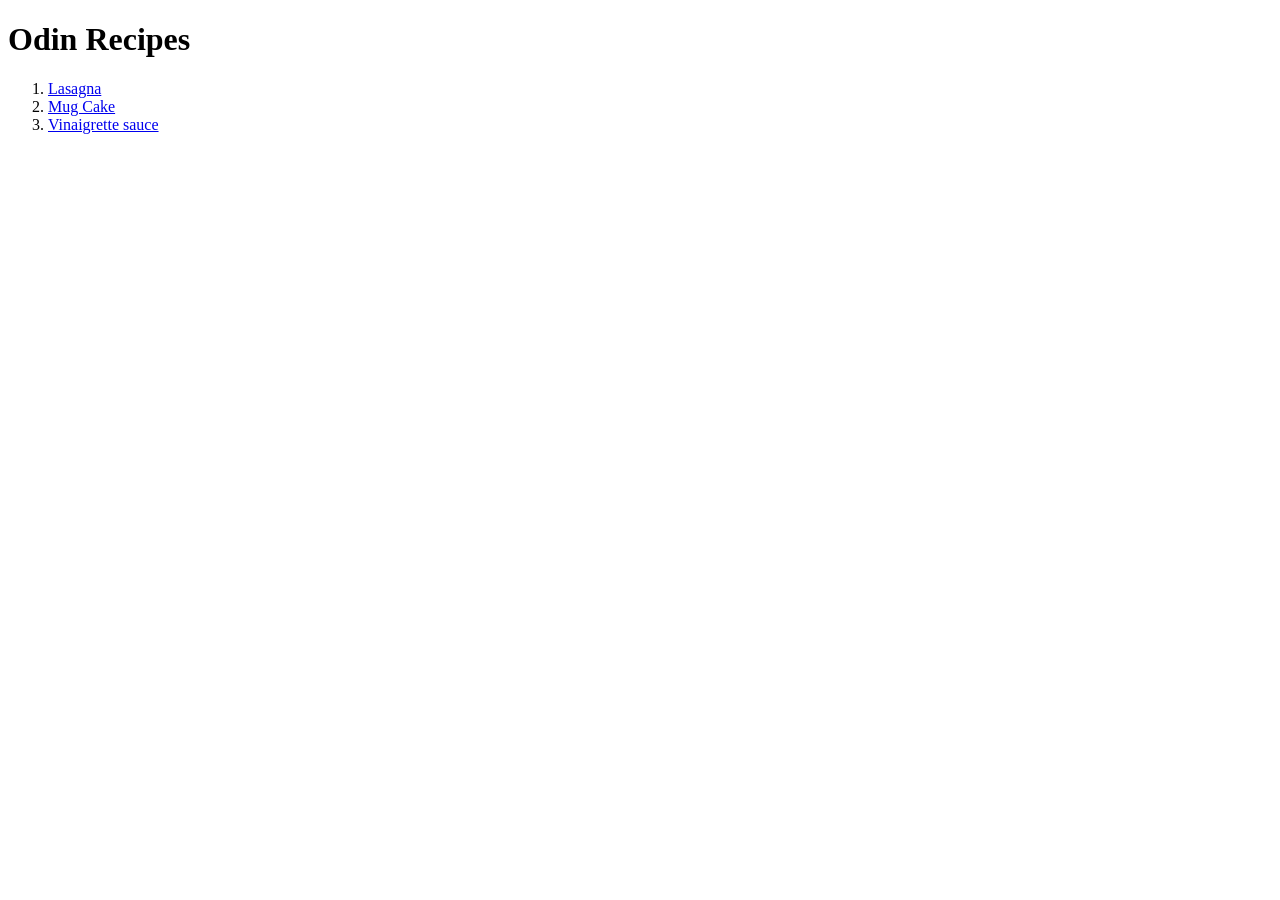
<file: index.html>
<!DOCTYPE html>
<html lang="en">
    <head>
        <meta charset="UTF-8">
        <meta name="viewport" content="width=device-width, initial-scale=1.0">
        <title>Odin recipes</title>
    </head>
    <body>
        <h1>Odin Recipes</h1>
        
        <ol>
            <li><a href="./recipes/lasagna.html">Lasagna</a></li>
            <li><a href="./recipes/mugcake.html">Mug Cake</a></li>
            <li><a href="./recipes/vinaigrette_sauce.html">Vinaigrette sauce</a></li>
        </ol>
        
    </body>
</html>
</file>
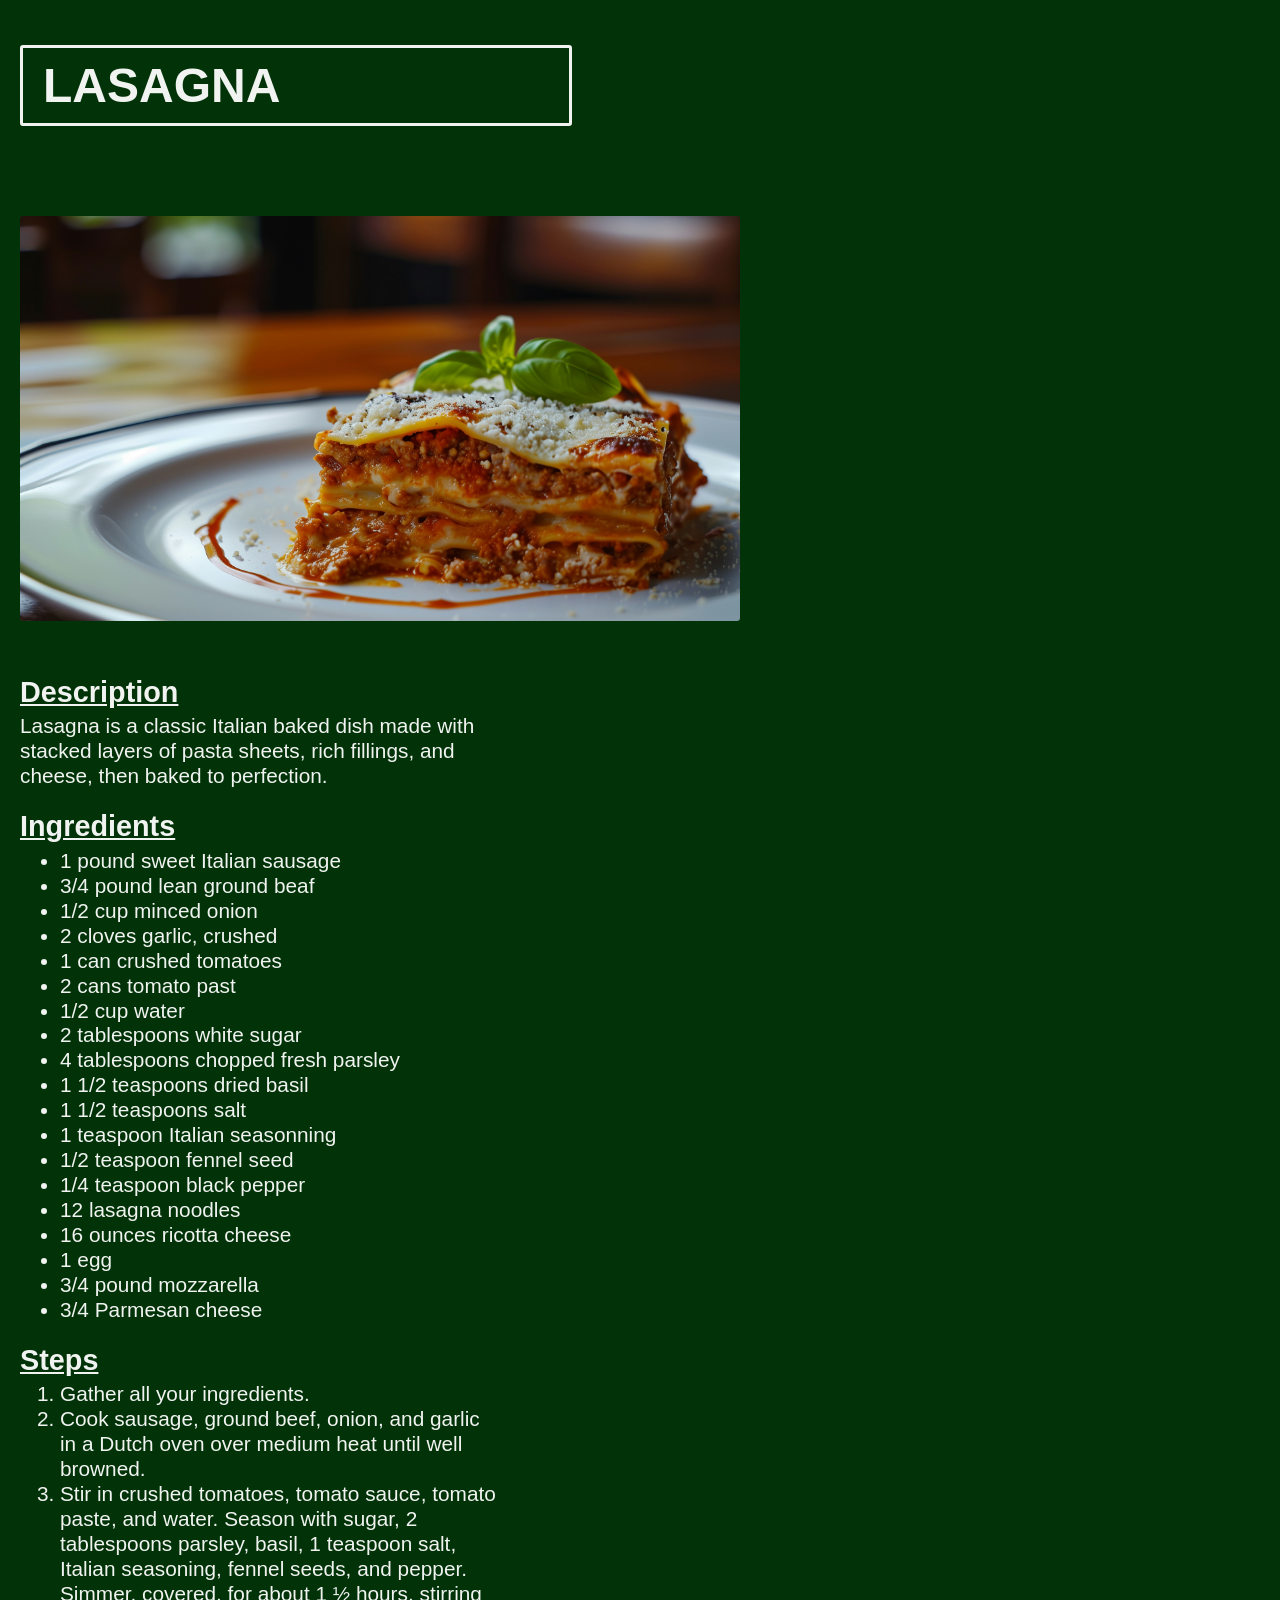
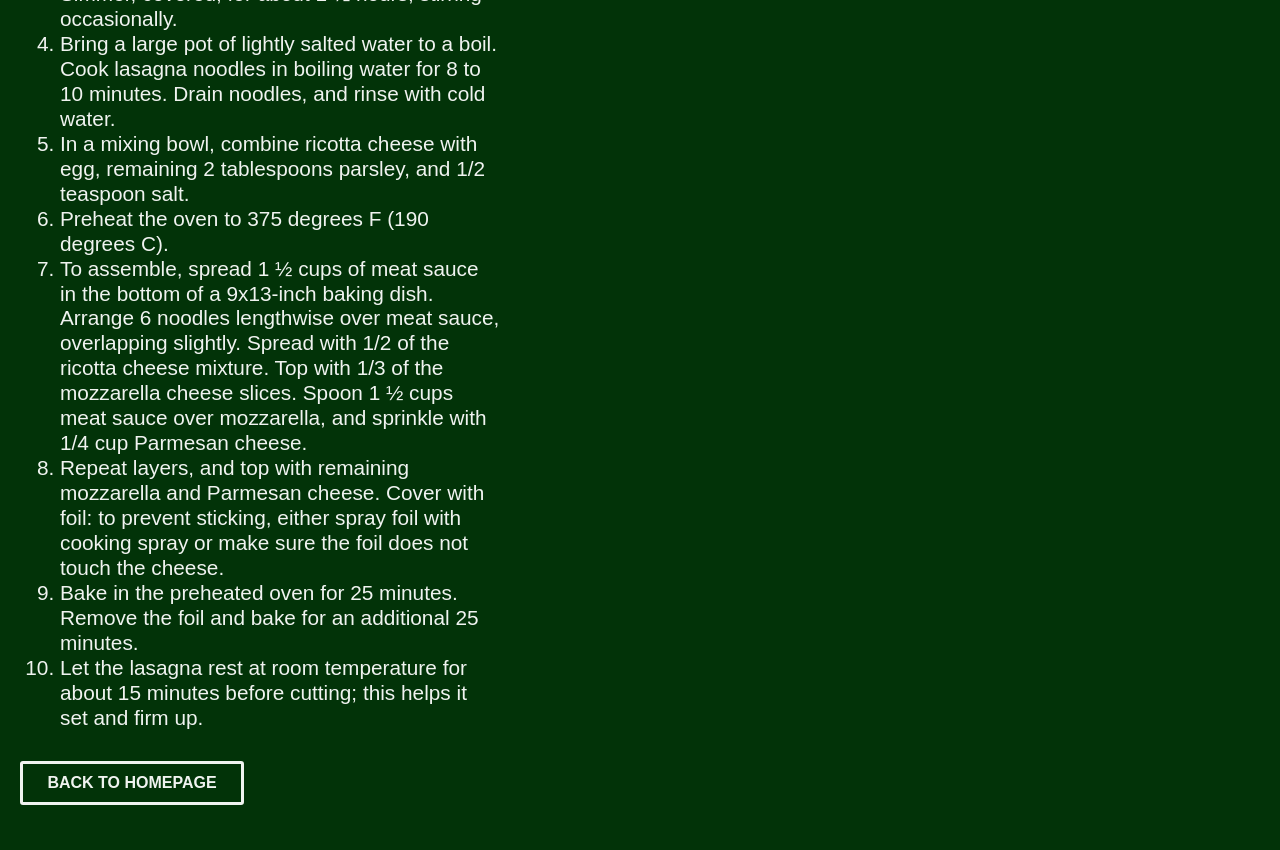
<file: recipes/lasagna.html>
<!DOCTYPE html>
<html lang="en">
    <head>
        <meta charset="UTF-8">
        <meta name="viewport" content="width=device-width, initial-scale=1.0">
        <link rel="stylesheet" href="../styles.css">
        <title>Lasagna</title>
    </head>
    <body>
        <div class="title_wrap">
            <h1>Lasagna</h1>
        </div>
        <div class="main-image_wrap">
            <img src="../img/lasagna.jpg" alt="Lasagna" width="500" class="main-image">
        </div>
        
        <div class="content_wrap">
            <h2>Description</h2>
        <p>
            Lasagna is a classic Italian baked dish made with stacked layers of pasta sheets, rich fillings, and cheese, then baked to perfection. 
        </p>
        </div>
        
        <div class="content_wrap">
            <h2>Ingredients</h2>
        <ul>
            <li>1 pound sweet Italian sausage</li>
            <li>3/4 pound lean ground beaf</li>
            <li>1/2 cup minced onion</li>
            <li>2 cloves garlic, crushed</li>
            <li>1 can crushed tomatoes</li>
            <li>2 cans tomato past</li>
            <li>1/2 cup water</li>
            <li>2 tablespoons white sugar</li>
            <li>4 tablespoons chopped fresh parsley</li>
            <li>1 1/2 teaspoons dried basil</li>
            <li>1 1/2 teaspoons salt</li>
            <li>1 teaspoon Italian seasonning</li>
            <li>1/2 teaspoon fennel seed</li>
            <li>1/4 teaspoon black pepper</li>
            <li>12 lasagna noodles</li>
            <li>16 ounces ricotta cheese</li>
            <li>1 egg</li>
            <li>3/4 pound mozzarella</li>
            <li>3/4 Parmesan cheese</li>
        </ul>
        </div>
        
        <div class="content_wrap">
            <h2>Steps</h2>
        <ol>
            <li>Gather all your ingredients.</li>
            <li>Cook sausage, ground beef, onion, and garlic in a Dutch oven over medium heat until well browned.</li>
            <li>Stir in crushed tomatoes, tomato sauce, tomato paste, and water. Season with sugar, 2 tablespoons parsley, basil, 1 teaspoon salt, Italian seasoning, fennel seeds, and pepper. Simmer, covered, for about 1 ½ hours, stirring occasionally.</li>
            <li>Bring a large pot of lightly salted water to a boil. Cook lasagna noodles in boiling water for 8 to 10 minutes. Drain noodles, and rinse with cold water.</li>
            <li>In a mixing bowl, combine ricotta cheese with egg, remaining 2 tablespoons parsley, and 1/2 teaspoon salt.</li>
            <li>Preheat the oven to 375 degrees F (190 degrees C).</li>
            <li>To assemble, spread 1 ½ cups of meat sauce in the bottom of a 9x13-inch baking dish. Arrange 6 noodles lengthwise over meat sauce, overlapping slightly. Spread with 1/2 of the ricotta cheese mixture. Top with 1/3 of the mozzarella cheese slices. Spoon 1 ½ cups meat sauce over mozzarella, and sprinkle with 1/4 cup Parmesan cheese.</li>
            <li>Repeat layers, and top with remaining mozzarella and Parmesan cheese. Cover with foil: to prevent sticking, either spray foil with cooking spray or make sure the foil does not touch the cheese.</li>
            <li>Bake in the preheated oven for 25 minutes. Remove the foil and bake for an additional 25 minutes.</li>
            <li>Let the lasagna rest at room temperature for about 15 minutes before cutting; this helps it set and firm up.</li>
        </ol>
        </div>
        
        <div class="back-link_wrap">
            <a href="../index.html">Back to homepage</a>
        </div>
        
    </body>
</html>
</file>
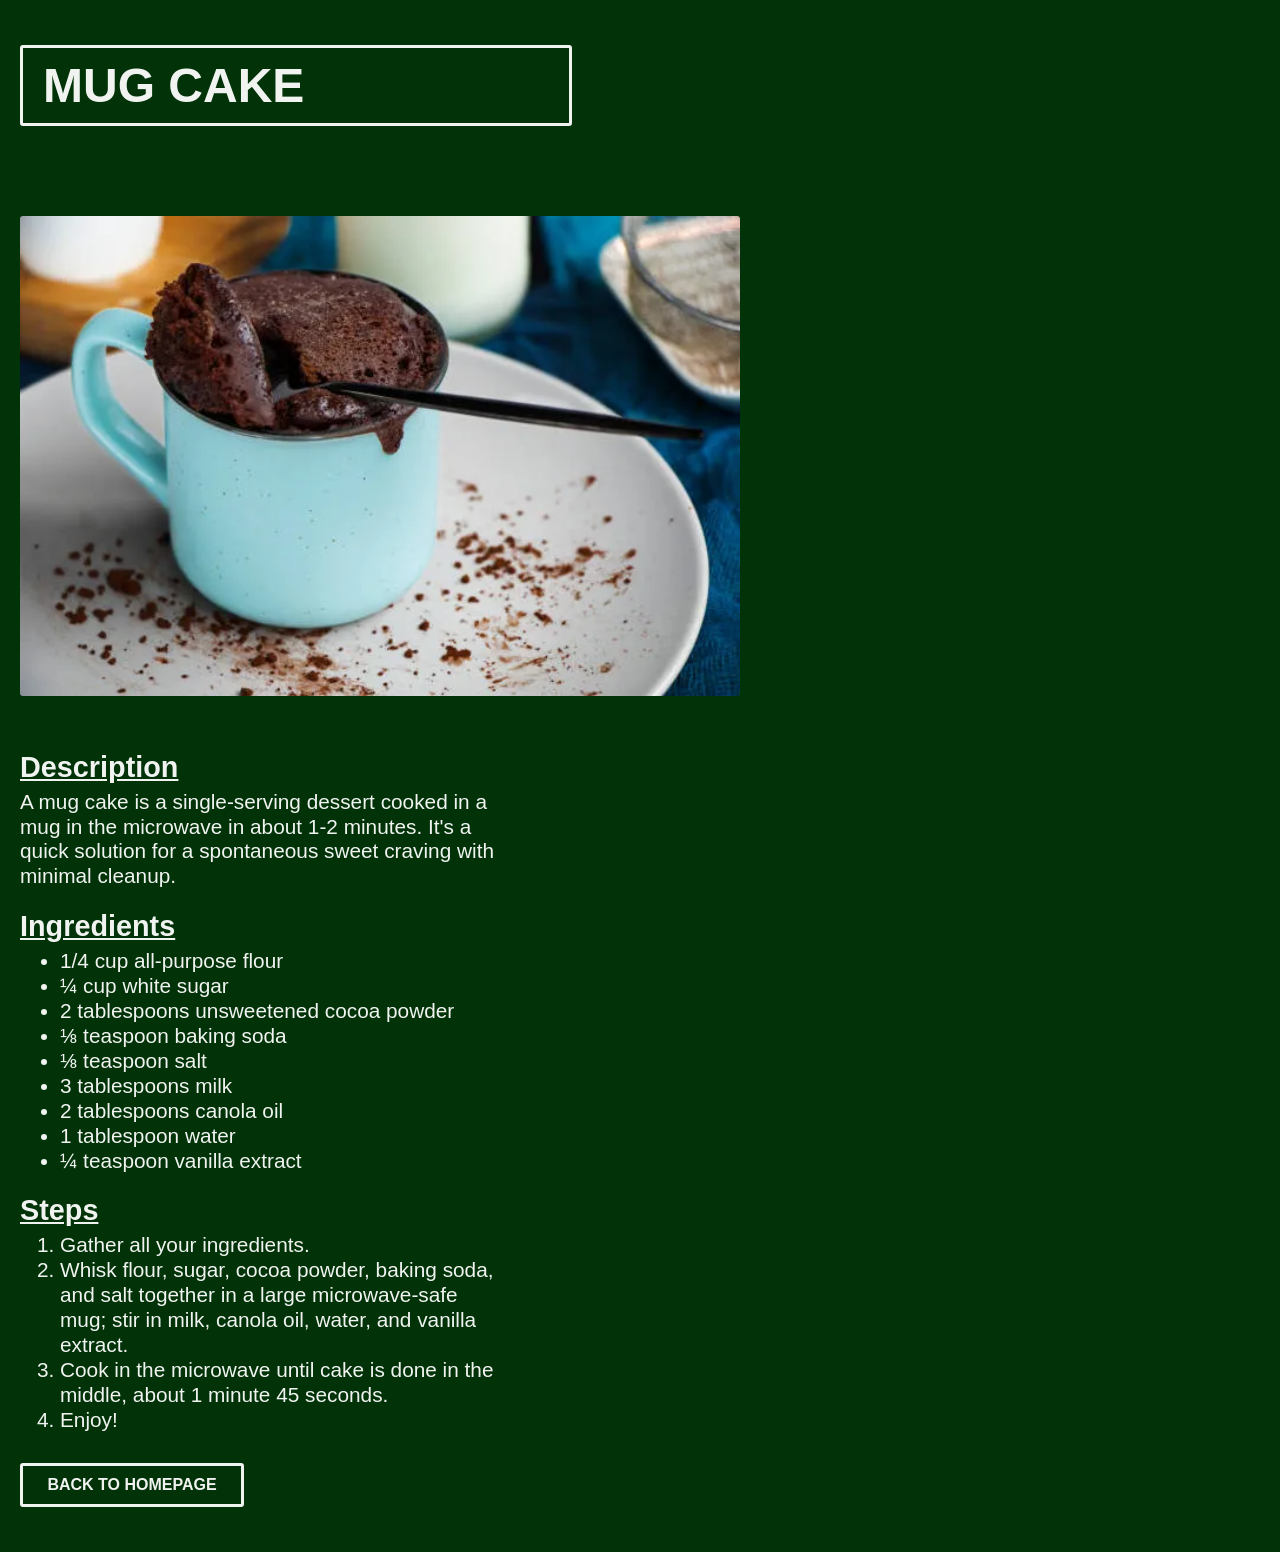
<file: recipes/mugcake.html>
<!DOCTYPE html>
<html lang="en">
    <head>
        <meta charset="UTF-8">
        <meta name="viewport" content="width=device-width, initial-scale=1.0">
        <link rel="stylesheet" href="../styles.css">
        <title>Mug Cake</title>
    </head>
    <body>
        <div class="title_wrap">
            <h1>Mug Cake</h1>
        </div>
        
        <div class="main-image_wrap">
            <img src="../img/mugcake.webp" alt="Lasagna" width="500">
        </div>
        
        <div class="content_wrap">
            <h2>Description</h2>
        <p>
            A mug cake is a single-serving dessert cooked in a mug in the microwave in about 1-2 minutes.  It's a quick solution for a spontaneous sweet craving with minimal cleanup.
        </p>
        </div>
        
        <div class="content_wrap">
            <h2>Ingredients</h2>
            <ul>
                <li>1/4 cup all-purpose flour</li>
                <li>¼ cup white sugar</li>
                <li>2 tablespoons unsweetened cocoa powder</li>
                <li>⅛ teaspoon baking soda</li>
                <li>⅛ teaspoon salt</li>
                <li>3 tablespoons milk</li>
                <li>2 tablespoons canola oil</li>
                <li>1 tablespoon water</li>
                <li>¼ teaspoon vanilla extract</li>
            </ul>
        </div>
        
        <div class="content_wrap">
            <h2>Steps</h2>
        <ol>
            <li>Gather all your ingredients.</li>
            <li>Whisk flour, sugar, cocoa powder, baking soda, and salt together in a large microwave-safe mug; stir in milk, canola oil, water, and vanilla extract.</li>
            <li>Cook in the microwave until cake is done in the middle, about 1 minute 45 seconds.</li>
            <li>Enjoy!</li>
        </ol>
        </div>
        
        <div class="back-link_wrap">
            <a href="../index.html">Back to homepage</a>
        </div>
        
    </body>
</html>
</file>
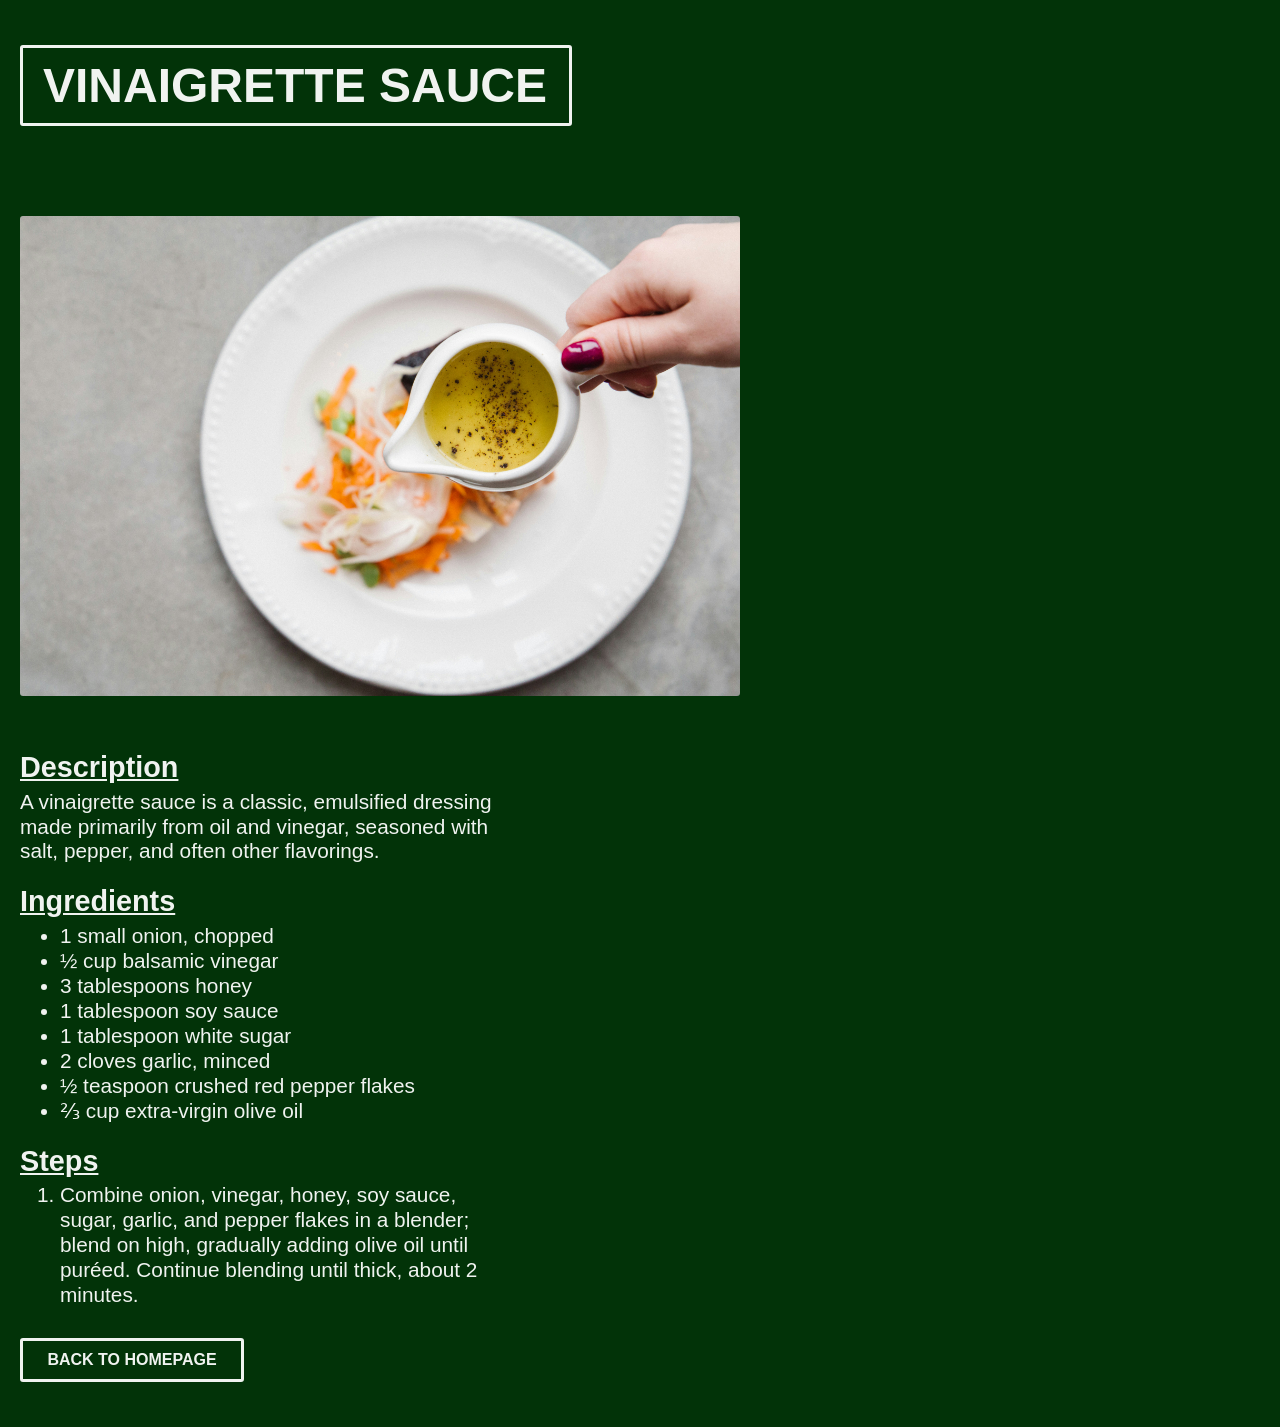
<file: recipes/vinaigrette_sauce.html>
<!DOCTYPE html>
<html lang="en">
    <head>
        <meta charset="UTF-8">
        <meta name="viewport" content="width=device-width, initial-scale=1.0">
        <link rel="stylesheet" href="../styles.css">
        <title>Vinaigrette sauce</title>
    </head>
    <body>
        <div class="title_wrap">
            <h1>Vinaigrette sauce</h1>
        </div>
        
        <div class="main-image_wrap">
            <img src="../img/vinaigrette.jpg" alt="Lasagna" width="500">
        </div>
        
        <div class="content_wrap">
            <h2>Description</h2>
        <p>
            A vinaigrette sauce is a classic, emulsified dressing made primarily from oil and vinegar, seasoned with salt, pepper, and often other flavorings.
        </p>
        </div>
        
        <div class="content_wrap">
            <h2>Ingredients</h2>
            <ul>
                <li>1 small onion, chopped</li>
                <li>½ cup balsamic vinegar</li>
                <li>3 tablespoons honey</li>
                <li>1 tablespoon soy sauce</li>
                <li>1 tablespoon white sugar</li>
                <li>2 cloves garlic, minced</li>
                <li>½ teaspoon crushed red pepper flakes</li>
                <li>⅔ cup extra-virgin olive oil</li>
            </ul>
        </div>
        
        <div class="content_wrap">
            <h2>Steps</h2>
            <ol>
                <li>Combine onion, vinegar, honey, soy sauce, sugar, garlic, and pepper flakes in a blender; blend on high, gradually adding olive oil until puréed. Continue blending until thick, about 2 minutes.</li>
            </ol>
        </div>
        
        <div class="back-link_wrap">
            <a href="../index.html">Back to homepage</a>
        </div>
        
    </body>
</html>
</file>
<file: styles.css>
/* Init */

* {
    box-sizing: border-box;
    margin: 0;
}

body {
    background-color: #023308;
    font-family: Arial, Helvetica, Verdana;
    color: #f0f3f0;
    padding: 5svh 20px;
}

/* Generic styles */

a {
    color: #f0f3f0;
    text-transform: uppercase;
    font-weight: bold;
    text-decoration: none;
}

img {
    border-radius: 3px;
    width: 100%;
}

h1 {
    font-size: 3rem;
}

h2 {
    text-decoration: underline;
    margin-bottom: 5px;
    font-size: 1.8rem;
}

/* "index.html" styles */

.recipe-list {
    display: inline-block;
    padding: 20px;
    border: 2px solid #f0f3f0;
    border-radius: 3px;
    background-color: #f0f3f0;
    margin: 0 5px;
}

.heading_wrap {
    width: 40rem;
    margin: 20svh auto 3.5rem;
    border: 3px solid #f0f3f0;
    text-align: center;
    padding: 10px 20px;
    border-radius: 5px;
    text-transform: uppercase;
}

.main-ul {
    width: 40rem;
    margin: 0 auto;
    text-align: center;
}

.main-ul a {
    color: #023308;
}

/* "Recipe styles" */

.title_wrap {
    width: 62ch;
    text-transform: uppercase;
    padding: 10px 20px;
    margin: 0 0 10svh;
    border: 3px solid;
    border-radius: 3px;
}

.main-image_wrap {
    border-radius: 3px;
    width: 45rem;
    margin: 0 0 50px;
    text-align: center;
}

.content_wrap {
    margin-bottom: 20px;
    max-width: 30rem;
    line-height: 1.2;
    font-size: 1.3rem;
}

.back-link_wrap {
    width: 14rem;
    padding: 10px 20px;
    border: 3px solid;
    border-radius: 3px;
    margin-top: 30px;
    text-align: center;
}
</file>
